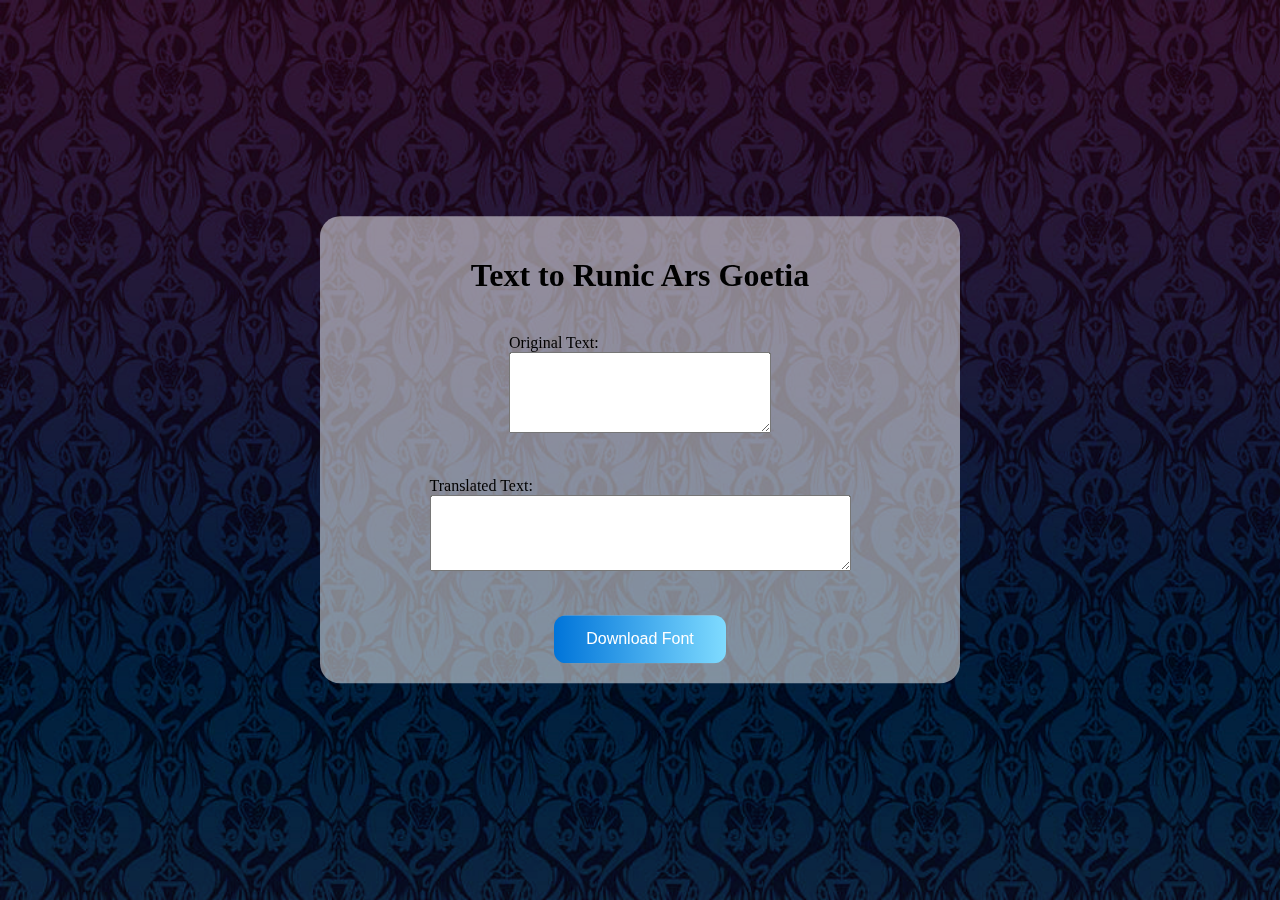
<file: index.html>
<!DOCTYPE html>
<html>

<head>
    <title>Text to Runic Ars Goetia</title>
    <link rel="stylesheet" type="text/css" href="css/index.css">

    <style>
        @font-face {
            font-family: "Runic Ars Goetia";
            src: url("fonts/Runic---Ars-Goetia.ttf") format("truetype");
        }
    </style>
</head>

<body>
    <div class="background"></div> <!-- Background element -->
    <div class="container">
        <h1 class="title">Text to Runic Ars Goetia</h1>
        <div class="content">
            <div class="textbox">
                <label for="originalText">Original Text:</label>
                <br>
                <textarea id="originalText" rows="5" cols="30" oninput="translateToRunic()"></textarea>
            </div>
            <div class="textbox">
                <label for="translatedText">Translated Text:</label>
                <br>
                <textarea id="translatedText" rows="5" cols="30" oninput="translateFromRunic()"></textarea>
            </div>
            <button class="download-btn"
                onclick="window.location.href = 'https://github.com/Runic-Ars-Goetia/Runic-Ars-Goetia.github.io/releases/tag/v2'">Download
                Font</button>
        </div>
    </div>

    <script>
        function translateToRunic() {
            var originalText = document.getElementById("originalText").value;
            var translatedText = originalText.replace(/th/gi, "\u00A7")
                .replace(/ee/gi, "\u00AC")
                .replace(/ng/gi, "\u00AE")
                .replace(/ea/gi, "\uFF5E")
                .replace(/st/gi, "\uFF66");
            document.getElementById("translatedText").value = translatedText;
        }

        function translateFromRunic() {
            var translatedText = document.getElementById("translatedText").value;
            var originalText = translatedText.replace(/\u00A7/g, "th")
                .replace(/\u00AC/g, "ee")
                .replace(/\u00AE/g, "ng")
                .replace(/\uFF5E/g, "ea")
                .replace(/\uFF66/g, "st");
            document.getElementById("originalText").value = originalText;
        }
    </script>
</body>

</html>
</file>
<file: css/index.css>
@font-face {
    font-family: "Runic Ars Goetia";
    src: url("fonts/Runic---Ars-Goetia.ttf") format("truetype");
}

/* CSS to style the background */
.background {
    position: fixed;
    top: 0;
    left: 0;
    width: 100%;
    height: 100%;
    background-image: url("/img/bg.jpg");
    background-size: cover;
}

/* CSS to style the container */
.container {
    position: relative;
    /* Make the container positioned relative to its parent */
    display: flex;
    flex-direction: column;
    justify-content: center;
    align-items: center;
    background-color: rgba(255, 255, 255, 0.5);
    /* White color with 50% opacity */
    border-radius: 20px;
    /* Rounded corners */
    padding: 20px;
    width: 70%;
    /* Adjust the width as needed */
    max-width: 600px;
    /* Set a maximum width to avoid the container becoming too wide */
    margin: auto;
    /* Center the container horizontally */
    position: absolute;
    /* Position the container absolutely */
    top: 50%;
    /* Move the container down by 50% of the viewport height */
    left: 50%;
    /* Move the container right by 50% of the viewport width */
    transform: translate(-50%, -50%);
    /* Use transform to center the container */
}

/* CSS to style the title */
.title {
    text-align: center;
    margin-bottom: 20px;
}

/* CSS to style the content */
.content {
    display: flex;
    flex-direction: column;
    align-items: center;
    justify-content: center;
}

/* CSS to style the textboxes */
.textbox {
    margin: 10px;
    padding: 10px;
}

/* translated text */
#translatedText {
    font-family: "Runic Ars Goetia";
}

/* CSS to style the download button with linear gradient background */
.download-btn {
    margin-top: 20px;
    background-image: linear-gradient(to right, #0074D9, #7FDBFF);
    /* Blue to Teal gradient */
    border: none;
    color: white;
    padding: 15px 32px;
    text-align: center;
    text-decoration: none;
    display: inline-block;
    font-size: 16px;
    border-radius: 12px;
}
</file>
